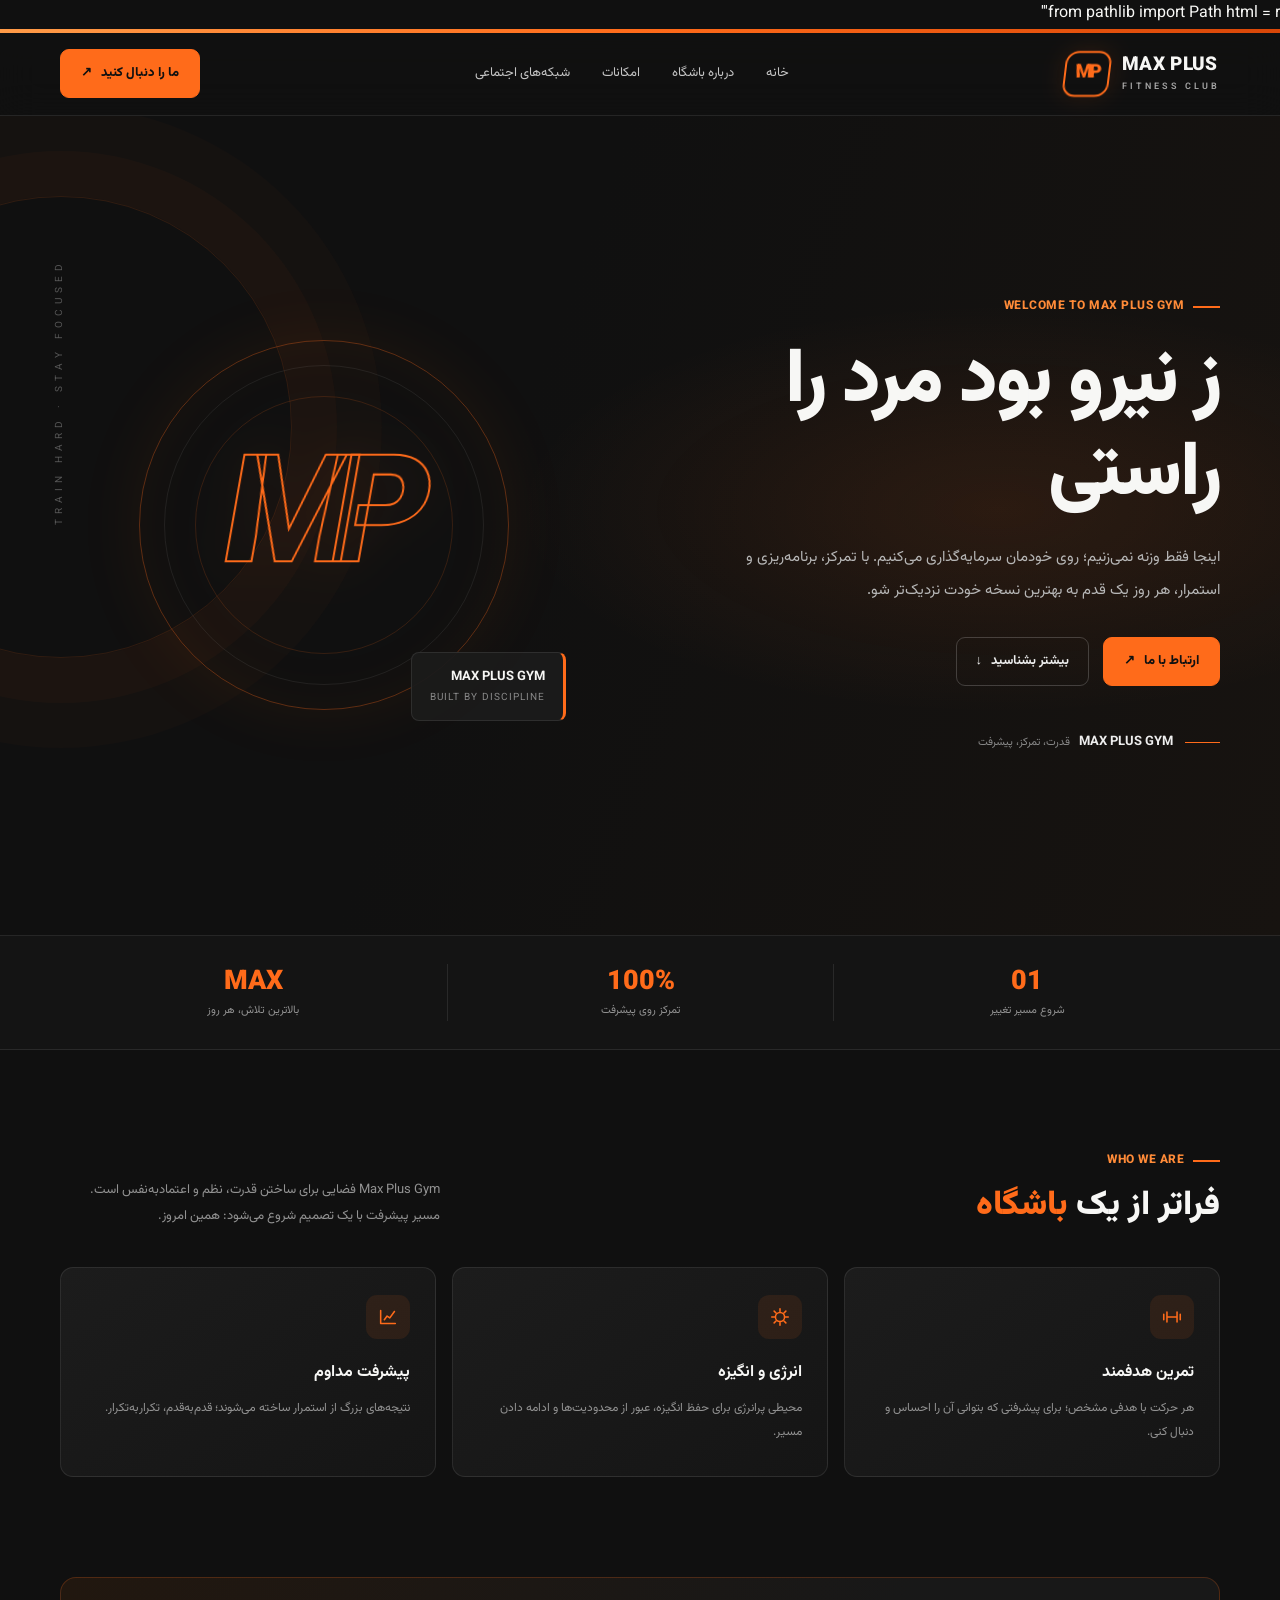
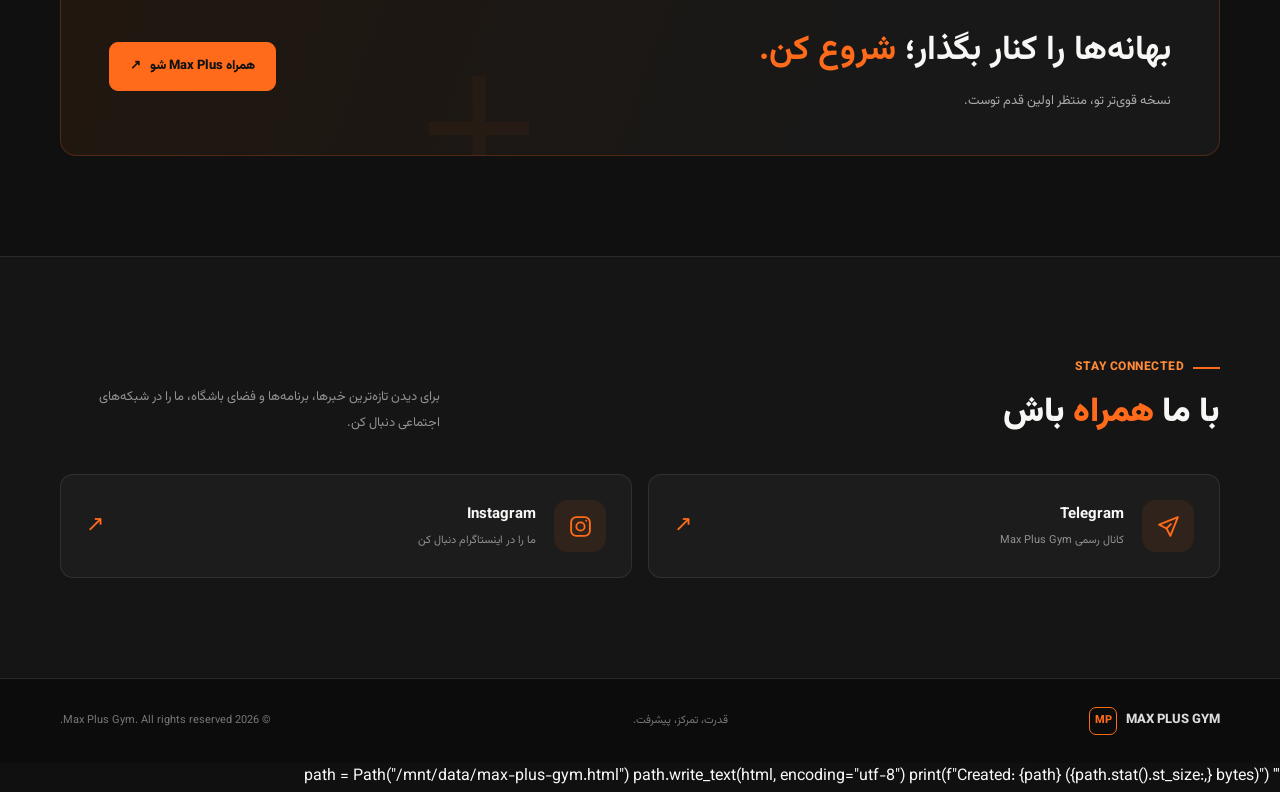
<file: main.html>
from pathlib import Path

html = r'''<!DOCTYPE html>
<html lang="fa" dir="rtl">
<head>
  <meta charset="UTF-8">
  <meta name="viewport" content="width=device-width, initial-scale=1.0">
  <meta name="theme-color" content="#101010">
  <meta name="description" content="Max Plus Gym؛ جایی برای ساختن نسخه قوی‌تر خودت.">
  <title>Max Plus Gym | قدرت، تمرکز، پیشرفت</title>
  <style>
    @import url('https://fonts.googleapis.com/css2?family=Vazirmatn:wght@300;400;500;600;700;800;900&display=swap');
    :root{--bg:#101010;--panel:#181818;--panel2:#202020;--orange:#ff6b1a;--orange2:#ff8b38;--white:#f7f7f5;--muted:#a4a4a4;--line:rgba(255,255,255,.09);--font:'Vazirmatn',Tahoma,sans-serif}
    *{box-sizing:border-box}html{scroll-behavior:smooth;scroll-padding-top:90px}
    body{margin:0;background:var(--bg);color:var(--white);font-family:var(--font);line-height:1.8}
    a{color:inherit;text-decoration:none}button{font:inherit}
    .container{width:min(1160px,calc(100% - 44px));margin:auto}
    .topline{height:4px;background:linear-gradient(90deg,#ff9b48,var(--orange),#d94708)}
    header{position:sticky;top:0;z-index:20;background:rgba(16,16,16,.88);backdrop-filter:blur(18px);border-bottom:1px solid var(--line)}
    .nav{height:82px;display:flex;align-items:center;justify-content:space-between;gap:24px}
    .brand{display:flex;align-items:center;gap:12px;direction:ltr}
    .logo{width:46px;height:46px;border:2px solid var(--orange);border-radius:13px;display:grid;place-items:center;position:relative;transform:skew(-7deg);box-shadow:0 0 24px #ff6b1a20}
    .logo span{font-size:19px;font-weight:900;letter-spacing:-3px;color:var(--orange);transform:skew(7deg)}
    .brand-name{font-size:19px;font-weight:900;letter-spacing:.3px;line-height:1.15}
    .brand-name small{display:block;color:var(--muted);font-size:9px;letter-spacing:3px;font-weight:600;margin-top:5px}
    .links{display:flex;align-items:center;gap:32px;color:#c6c6c6;font-size:13px}
    .links a{transition:.2s}.links a:hover{color:var(--orange)}
    .nav-cta,.btn{display:inline-flex;align-items:center;justify-content:center;gap:9px;background:var(--orange);color:#111;font-weight:800;border-radius:9px;padding:12px 20px;font-size:13px;transition:.25s;border:1px solid var(--orange)}
    .nav-cta:hover,.btn:hover{background:var(--orange2);transform:translateY(-2px);box-shadow:0 10px 30px #ff6b1a30}
    .menu-btn{display:none;background:none;border:1px solid var(--line);color:white;border-radius:9px;padding:8px 11px}
    .hero{position:relative;overflow:hidden;min-height:650px;display:flex;align-items:center;border-bottom:1px solid var(--line);background:radial-gradient(ellipse at 78% 48%,#ff6b1a1a,transparent 34%),linear-gradient(110deg,#101010 40%,#171310 100%)}
    .hero:before{content:"";position:absolute;width:460px;height:460px;border:1px solid #ff6b1a22;border-radius:50%;left:-170px;top:80px;box-shadow:0 0 0 45px #ff6b1a08,0 0 0 90px #ff6b1a05}
    .hero-grid{display:grid;grid-template-columns:1.05fr .95fr;align-items:center;gap:50px;position:relative;z-index:1;padding:80px 0}
    .eyebrow{display:inline-flex;align-items:center;gap:9px;color:var(--orange2);font-size:12px;font-weight:800;letter-spacing:.5px}
    .eyebrow:before{content:"";width:27px;height:2px;background:var(--orange)}
    h1{font-size:clamp(43px,6vw,76px);line-height:1.22;margin:20px 0 18px;font-weight:900;letter-spacing:-2px}
    h1 em{font-style:normal;color:var(--orange)}
    .hero-copy{max-width:510px;color:#b7b7b7;font-size:15px;line-height:2.2;margin:0 0 30px}
    .hero-actions{display:flex;align-items:center;gap:14px;flex-wrap:wrap}
    .btn-outline{display:inline-flex;align-items:center;gap:9px;padding:12px 19px;border:1px solid #ffffff30;border-radius:9px;color:#eee;font-size:13px;font-weight:700;transition:.2s}
    .btn-outline:hover{border-color:var(--orange);color:var(--orange)}
    .hero-note{display:flex;align-items:center;gap:12px;margin-top:45px;color:#888;font-size:11px}
    .hero-note b{color:#eee;font-size:13px}.hero-note .line{width:35px;height:1px;background:var(--orange)}
    .visual{height:440px;position:relative;display:grid;place-items:center}
    .visual-ring{position:absolute;width:370px;height:370px;border:1px solid #ff6b1a55;border-radius:50%;box-shadow:0 0 70px #ff6b1a12,inset 0 0 70px #ff6b1a0b}
    .visual-ring:before,.visual-ring:after{content:"";position:absolute;border:1px solid #ffffff12;border-radius:50%;inset:24px}
    .visual-ring:after{inset:55px;border-color:#ff6b1a28}
    .monogram{font-size:150px;line-height:1;font-weight:900;letter-spacing:-24px;color:transparent;-webkit-text-stroke:2px var(--orange);transform:skew(-10deg);filter:drop-shadow(0 0 22px #ff6b1a40);z-index:1;padding-right:18px}
    .visual-label{position:absolute;bottom:24px;right:4%;background:#1b1b1beF;border:1px solid var(--line);border-right:3px solid var(--orange);padding:13px 18px;border-radius:8px;z-index:2}
    .visual-label strong{display:block;font-size:13px}.visual-label span{color:#888;font-size:10px;letter-spacing:1px;direction:ltr;display:block}
    .vertical-word{position:absolute;left:0;top:50%;transform:translateY(-50%) rotate(-90deg);transform-origin:left center;color:#555;font-size:10px;letter-spacing:5px;direction:ltr}
    .stats{border-bottom:1px solid var(--line);background:#141414}
    .stats-grid{display:grid;grid-template-columns:repeat(3,1fr);padding:28px 0}
    .stat{text-align:center;border-left:1px solid var(--line)}.stat:last-child{border:0}
    .stat strong{font-size:27px;color:var(--orange);font-weight:900;direction:ltr;display:block;line-height:1.4}
    .stat span{font-size:11px;color:#929292}
    section{padding:100px 0}
    .section-head{display:flex;align-items:end;justify-content:space-between;gap:30px;margin-bottom:38px}
    .section-head h2{font-size:34px;line-height:1.4;margin:10px 0 0;font-weight:900}
    .section-head h2 span{color:var(--orange)}
    .section-head p{max-width:380px;color:#929292;font-size:13px;margin:0;line-height:2}
    .features{display:grid;grid-template-columns:repeat(3,1fr);gap:16px}
    .feature{background:linear-gradient(145deg,#1c1c1c,#151515);border:1px solid var(--line);border-radius:13px;padding:27px 25px;min-height:210px;transition:.25s}
    .feature:hover{transform:translateY(-5px);border-color:#ff6b1a70}
    .feature-icon{width:44px;height:44px;border-radius:11px;background:#ff6b1a18;color:var(--orange);display:grid;place-items:center;margin-bottom:20px}
    .feature-icon svg{width:22px;height:22px;stroke:currentColor;fill:none;stroke-width:1.7;stroke-linecap:round;stroke-linejoin:round}
    .feature h3{font-size:16px;margin:0 0 8px}.feature p{font-size:12px;color:#929292;margin:0;line-height:2}
    .quote{padding:0 0 100px}
    .quote-box{position:relative;overflow:hidden;background:linear-gradient(110deg,#21170f,#181818 70%);border:1px solid #ff6b1a38;border-radius:16px;padding:42px 48px;display:flex;align-items:center;justify-content:space-between;gap:30px}
    .quote-box:after{content:"+";position:absolute;left:30%;top:-90px;font-size:270px;color:#ff6b1a0b;font-weight:200}
    .quote-box h2{font-size:clamp(23px,3vw,34px);margin:0 0 8px;position:relative;z-index:1}.quote-box p{color:#aaa;margin:0;font-size:13px;position:relative;z-index:1}
    .social{background:#151515;border-top:1px solid var(--line);border-bottom:1px solid var(--line)}
    .social-grid{display:grid;grid-template-columns:1fr 1fr;gap:16px}
    .social-card{display:flex;align-items:center;gap:18px;padding:25px;background:#1c1c1c;border:1px solid var(--line);border-radius:13px;transition:.25s}
    .social-card:hover{border-color:#ff6b1a70;transform:translateY(-3px)}
    .social-icon{width:52px;height:52px;flex:none;border-radius:14px;background:#ff6b1a16;display:grid;place-items:center;color:var(--orange)}
    .social-icon svg{width:25px;height:25px;fill:none;stroke:currentColor;stroke-width:1.8;stroke-linecap:round;stroke-linejoin:round}
    .social-info{flex:1}.social-info strong{display:block;font-size:15px;direction:ltr;text-align:right}.social-info span{display:block;color:#929292;font-size:11px;margin-top:3px}
    .arrow{color:var(--orange);font-size:22px;direction:ltr}
    footer{padding:28px 0;background:#0c0c0c}
    .footer-row{display:flex;align-items:center;justify-content:space-between;gap:20px;color:#777;font-size:11px}
    .footer-brand{display:flex;align-items:center;gap:9px;direction:ltr;color:#ddd;font-weight:800;font-size:13px}
    .footer-brand .mini{width:28px;height:28px;border:1px solid var(--orange);color:var(--orange);display:grid;place-items:center;border-radius:7px;font-size:11px}
    @media(max-width:850px){.links{gap:17px}.hero-grid{gap:20px}.visual-ring{width:310px;height:310px}.monogram{font-size:125px}}
    @media(max-width:680px){
      .container{width:min(100% - 32px,500px)}.nav{height:70px}.menu-btn{display:block}.nav-cta{display:none}
      .links{display:none;position:absolute;top:70px;right:0;left:0;background:#151515;padding:18px 24px 22px;border-bottom:1px solid var(--line);flex-direction:column;align-items:stretch;gap:12px}
      .links.open{display:flex}.links a{padding:7px 0}
      .hero{min-height:auto}.hero-grid{grid-template-columns:1fr;padding:66px 0 48px;gap:0}.hero-copy{font-size:13px}
      .visual{height:300px;margin-top:20px}.visual-ring{width:255px;height:255px}.monogram{font-size:105px}.visual-label{bottom:5px;right:2%}.vertical-word{display:none}
      .hero-note{margin-top:28px}.stats-grid{padding:20px 0}.stat strong{font-size:22px}.stat span{font-size:9px}
      section{padding:70px 0}.section-head{display:block}.section-head h2{font-size:29px}.section-head p{margin-top:12px}
      .features{grid-template-columns:1fr}.feature{min-height:0}.quote{padding-bottom:70px}.quote-box{padding:28px 24px;display:block}.quote-box .btn{margin-top:22px}
      .social-grid{grid-template-columns:1fr}.social-card{padding:19px}.footer-row{flex-direction:column;text-align:center}
    }
    @media(prefers-reduced-motion:reduce){html{scroll-behavior:auto}*,*:before,*:after{transition:none!important}}
  </style>
</head>
<body>
  <div class="topline"></div>
  <header>
    <div class="container nav">
      <a class="brand" href="#home" aria-label="Max Plus Gym">
        <div class="logo"><span>MP</span></div>
        <div class="brand-name">MAX PLUS<small>FITNESS CLUB</small></div>
      </a>
      <nav class="links" id="navLinks">
        <a href="#home">خانه</a><a href="#about">درباره باشگاه</a><a href="#features">امکانات</a><a href="#social">شبکه‌های اجتماعی</a>
      </nav>
      <a class="nav-cta" href="#social">ما را دنبال کنید <span>↗</span></a>
      <button class="menu-btn" id="menuBtn" aria-label="باز کردن منو" aria-expanded="false">☰</button>
    </div>
  </header>

  <main>
    <section class="hero" id="home">
      <div class="container hero-grid">
        <div>
          <div class="eyebrow">WELCOME TO MAX PLUS GYM</div>
          <h1>ز نیرو بود مرد را راستی<br> <em></em> </h1>
          <p class="hero-copy">اینجا فقط وزنه نمی‌زنیم؛ روی خودمان سرمایه‌گذاری می‌کنیم. با تمرکز، برنامه‌ریزی و استمرار، هر روز یک قدم به بهترین نسخه خودت نزدیک‌تر شو.</p>
          <div class="hero-actions">
            <a class="btn" href="#social">ارتباط با ما <span>↗</span></a>
            <a class="btn-outline" href="#about">بیشتر بشناسید <span>↓</span></a>
          </div>
          <div class="hero-note"><span class="line"></span><span><b>MAX PLUS GYM</b> &nbsp; قدرت، تمرکز، پیشرفت</span></div>
        </div>
        <div class="visual" aria-label="نشان گرافیکی Max Plus Gym">
          <div class="visual-ring"></div>
          <div class="monogram">MP</div>
          <div class="vertical-word">TRAIN HARD · STAY FOCUSED</div>
          <div class="visual-label"><strong>MAX PLUS GYM</strong><span>BUILT BY DISCIPLINE</span></div>
        </div>
      </div>
    </section>

    <div class="stats">
      <div class="container stats-grid">
        <div class="stat"><strong>01</strong><span>شروع مسیر تغییر</span></div>
        <div class="stat"><strong>100%</strong><span>تمرکز روی پیشرفت</span></div>
        <div class="stat"><strong>MAX</strong><span>بالاترین تلاش، هر روز</span></div>
      </div>
    </div>

    <section id="about">
      <div class="container">
        <div class="section-head">
          <div><div class="eyebrow">WHO WE ARE</div><h2>فراتر از یک <span>باشگاه</span></h2></div>
          <p>Max Plus Gym فضایی برای ساختن قدرت، نظم و اعتمادبه‌نفس است. مسیر پیشرفت با یک تصمیم شروع می‌شود: همین امروز.</p>
        </div>
        <div class="features" id="features">
          <article class="feature">
            <div class="feature-icon"><svg viewBox="0 0 24 24"><path d="M6.5 6.5v11M3 9v6m14.5-8.5v11M21 9v6M6.5 12h11"/></svg></div>
            <h3>تمرین هدفمند</h3><p>هر حرکت با هدفی مشخص؛ برای پیشرفتی که بتوانی آن را احساس و دنبال کنی.</p>
          </article>
          <article class="feature">
            <div class="feature-icon"><svg viewBox="0 0 24 24"><path d="M12 3v3m0 12v3M3 12h3m12 0h3M5.6 5.6l2.1 2.1m8.6 8.6 2.1 2.1m0-12.8-2.1 2.1m-8.6 8.6-2.1 2.1"/><circle cx="12" cy="12" r="5"/></svg></div>
            <h3>انرژی و انگیزه</h3><p>محیطی پرانرژی برای حفظ انگیزه، عبور از محدودیت‌ها و ادامه دادن مسیر.</p>
          </article>
          <article class="feature">
            <div class="feature-icon"><svg viewBox="0 0 24 24"><path d="M4 19V5m0 14h16M8 15l3-4 3 2 5-7"/></svg></div>
            <h3>پیشرفت مداوم</h3><p>نتیجه‌های بزرگ از استمرار ساخته می‌شوند؛ قدم‌به‌قدم، تکراربه‌تکرار.</p>
          </article>
        </div>
      </div>
    </section>

    <div class="quote">
      <div class="container">
        <div class="quote-box">
          <div><h2>بهانه‌ها را کنار بگذار؛ <span style="color:var(--orange)">شروع کن.</span></h2><p>نسخه قوی‌تر تو، منتظر اولین قدم توست.</p></div>
          <a class="btn" href="#social">همراه Max Plus شو <span>↗</span></a>
        </div>
      </div>
    </div>

    <section class="social" id="social">
      <div class="container">
        <div class="section-head">
          <div><div class="eyebrow">STAY CONNECTED</div><h2>با ما <span>همراه</span> باش</h2></div>
          <p>برای دیدن تازه‌ترین خبرها، برنامه‌ها و فضای باشگاه، ما را در شبکه‌های اجتماعی دنبال کن.</p>
        </div>
        <div class="social-grid">
          <!-- لینک‌های زیر را با آدرس واقعی صفحه باشگاه جایگزین کنید. -->
          <a class="social-card" href="https://t.me/" target="_blank" rel="noopener noreferrer">
            <div class="social-icon"><svg viewBox="0 0 24 24"><path d="m21 3-7.2 18-3.7-7.1L3 10.2 21 3Z"/><path d="m10.1 13.9 4.2-4.2"/></svg></div>
            <div class="social-info"><strong>Telegram</strong><span>کانال رسمی Max Plus Gym</span></div><span class="arrow">↗</span>
          </a>
          <a class="social-card" href="https://www.instagram.com/" target="_blank" rel="noopener noreferrer">
            <div class="social-icon"><svg viewBox="0 0 24 24"><rect x="3" y="3" width="18" height="18" rx="5"/><circle cx="12" cy="12" r="4"/><path d="M17.5 6.5h.01"/></svg></div>
            <div class="social-info"><strong>Instagram</strong><span>ما را در اینستاگرام دنبال کن</span></div><span class="arrow">↗</span>
          </a>
        </div>
      </div>
    </section>
  </main>

  <footer>
    <div class="container footer-row">
      <div class="footer-brand"><span class="mini">MP</span> MAX PLUS GYM</div>
      <span>قدرت، تمرکز، پیشرفت.</span>
      <span>© <span id="year"></span> Max Plus Gym. All rights reserved.</span>
    </div>
  </footer>
  <script>
    const menuBtn = document.getElementById('menuBtn');
    const navLinks = document.getElementById('navLinks');
    menuBtn.addEventListener('click', () => {
      const opened = navLinks.classList.toggle('open');
      menuBtn.setAttribute('aria-expanded', String(opened));
    });
    navLinks.querySelectorAll('a').forEach(link => link.addEventListener('click', () => {
      navLinks.classList.remove('open');
      menuBtn.setAttribute('aria-expanded', 'false');
    }));
    document.getElementById('year').textContent = new Date().getFullYear();
  </script>
</body>
</html>
'''
path = Path("/mnt/data/max-plus-gym.html")
path.write_text(html, encoding="utf-8")
print(f"Created: {path} ({path.stat().st_size:,} bytes)")
</file>
